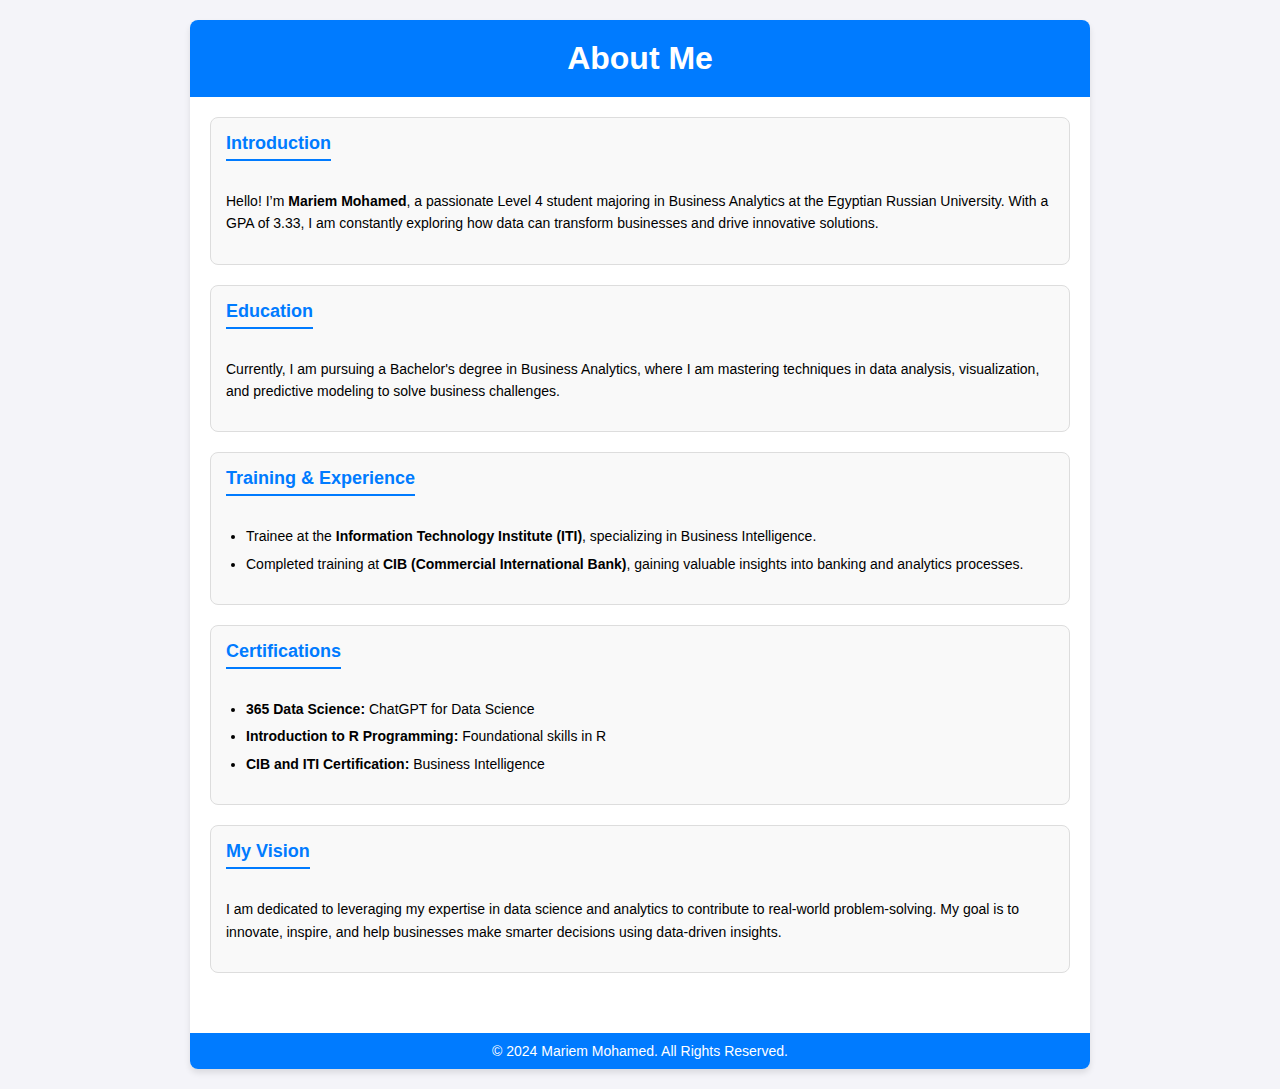
<file: about.html>
<!DOCTYPE html>
<html lang="en">
<head>
    <meta charset="UTF-8">
    <meta name="viewport" content="width=device-width, initial-scale=1.0">
    <title>About - Mariem Mohamed</title>
    <link rel="stylesheet" href="about.css">
</head>
<body>
    <div class="container">
        <header>
            <h1>About Me</h1>
        </header>
        <div class="content">
            <div class="section">
                <h2>Introduction</h2>
                <p>
                    Hello! I’m <strong>Mariem Mohamed</strong>, a passionate Level 4 student majoring in Business Analytics at the Egyptian Russian University. With a GPA of 3.33, I am constantly exploring how data can transform businesses and drive innovative solutions.
                </p>
            </div>
            <div class="section">
                <h2>Education</h2>
                <p>
                    Currently, I am pursuing a Bachelor's degree in Business Analytics, where I am mastering techniques in data analysis, visualization, and predictive modeling to solve business challenges.
                </p>
            </div>
            <div class="section">
                <h2>Training & Experience</h2>
                <ul>
                    <li>Trainee at the <strong>Information Technology Institute (ITI)</strong>, specializing in Business Intelligence.</li>
                    <li>Completed training at <strong>CIB (Commercial International Bank)</strong>, gaining valuable insights into banking and analytics processes.</li>
                </ul>
            </div>
            <div class="section">
                <h2>Certifications</h2>
                <ul>
                    <li><strong>365 Data Science:</strong> ChatGPT for Data Science</li>
                    <li><strong>Introduction to R Programming:</strong> Foundational skills in R</li>
                    <li><strong>CIB and ITI Certification:</strong> Business Intelligence</li>
                </ul>
            </div>
            <div class="section">
                <h2>My Vision</h2>
                <p>
                    I am dedicated to leveraging my expertise in data science and analytics to contribute to real-world problem-solving. My goal is to innovate, inspire, and help businesses make smarter decisions using data-driven insights.
                </p>
            </div>
        </div>
        <footer>
            &copy; 2024 Mariem Mohamed. All Rights Reserved.
        </footer>
    </div>
</body>
</html>
</file>
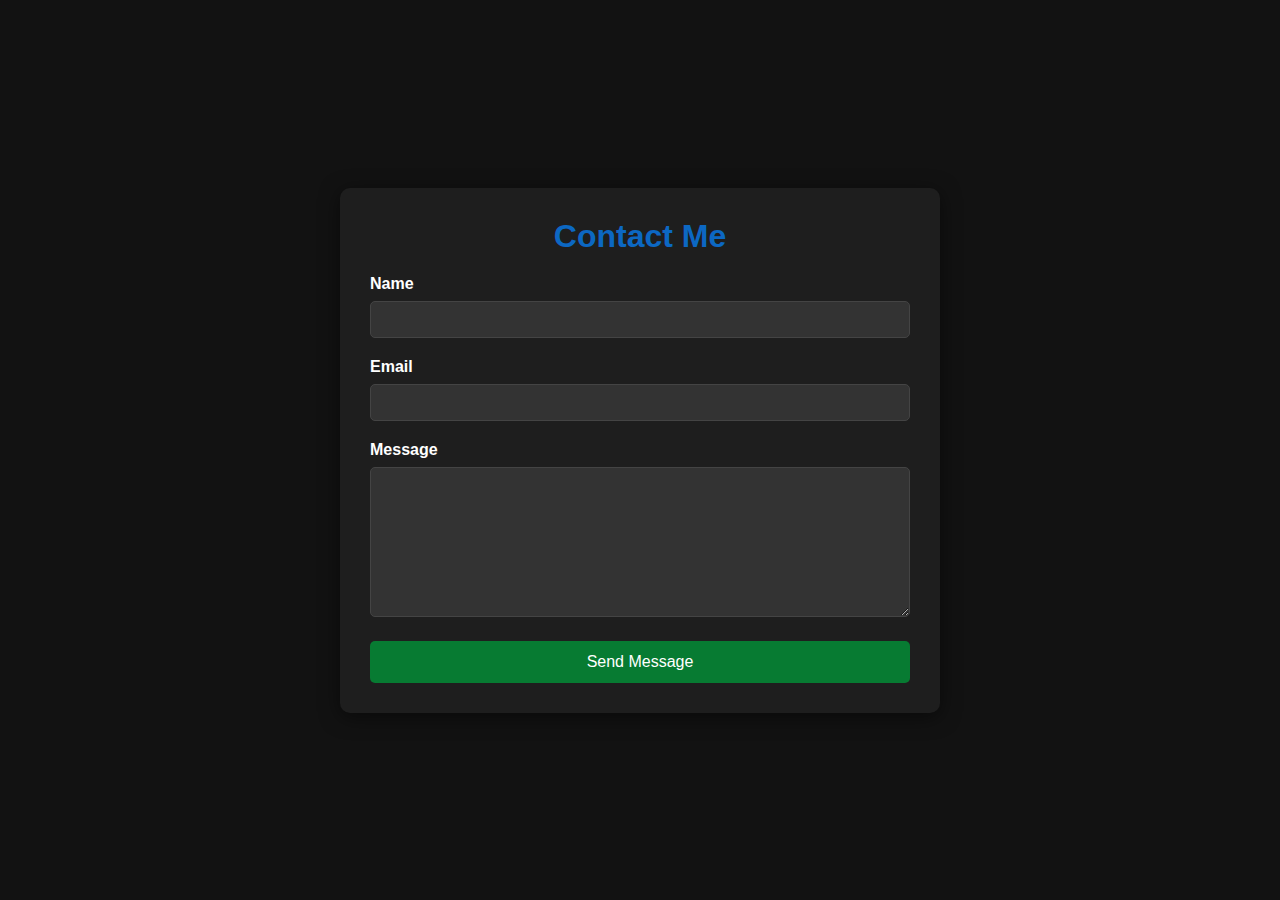
<file: contact.html>
<!DOCTYPE html>
<html lang="en">
<head>
    <meta charset="UTF-8">
    <meta name="viewport" content="width=device-width, initial-scale=1.0">
    <title>Contact</title>
    <link rel="stylesheet" href="contact.css">
</head>
<body>
    <section class="contact-section">
        <div class="contact-container">
            <h1>Contact Me</h1>
            <form action="#" method="post" class="contact-form">
                <label for="name">Name</label>
                <input type="text" id="name" name="name" required>

                <label for="email">Email</label>
                <input type="email" id="email" name="email" required>

                <label for="message">Message</label>
                <textarea id="message" name="message" required></textarea>

                <button type="submit">Send Message</button>
            </form>
        </div>
    </section>
</body>
</html>
</file>
<file: about.css>
/* General Styles */
body {
    font-family: Arial, sans-serif;
    margin: 0;
    padding: 0;
    background-color: #f4f4f9;
}

/* Container Styles */
.container {
    max-width: 900px;
    margin: 20px auto;
    background: #fff;
    box-shadow: 0 4px 6px rgba(0, 0, 0, 0.1);
    border-radius: 8px;
    overflow: hidden;
}

/* Header Styles */
header {
    background-color: #007bff;
    color: white;
    padding: 20px;
    text-align: center;
}

header h1 {
    margin: 0;
}

/* Content Styles */
.content {
    padding: 20px;
}

/* Section Styles */
.section {
    margin-bottom: 20px;
    padding: 15px;
    border: 1px solid #ddd;
    border-radius: 8px;
    background-color: #f9f9f9;
}

.section h2 {
    color: #007bff;
    margin-top: 0;
    font-size: 18px;
    border-bottom: 2px solid #007bff;
    display: inline-block;
    padding-bottom: 5px;
}

.section p, .section ul {
    font-size: 14px;
    line-height: 1.6;
}

.section ul {
    list-style-type: disc;
    padding-left: 20px;
}

.section ul li {
    margin-bottom: 5px;
}

/* Footer Styles */
footer {
    background-color: #007bff;
    color: white;
    text-align: center;
    padding: 10px;
    font-size: 14px;
    margin-top: 20px;
}
</file>
<file: contact.css>
/* Global Styles */
* {
    margin: 0;
    padding: 0;
    box-sizing: border-box;
    font-family: 'Poppins', sans-serif;
}

/* Body Styling */
body {
    background-color: #121212;  /* Soft black background */
    color: white;
    font-size: 16px;
}

/* Contact Section */
.contact-section {
    display: flex;
    justify-content: center;
    align-items: center;
    height: 100vh;
    padding: 20px;
}

.contact-container {
    background-color: #1e1e1e; /* Slightly lighter black for the form container */
    border-radius: 10px;
    padding: 30px;
    width: 100%;
    max-width: 600px;
    box-shadow: 0 4px 20px rgba(0, 0, 0, 0.5);
}

.contact-container h1 {
    text-align: center;
    margin-bottom: 20px;
    color: #0c68c3; /* Or any color you prefer */
}

/* Form Styling */
.contact-form label {
    display: block;
    margin-bottom: 8px;
    font-weight: bold;
}

.contact-form input,
.contact-form textarea {
    width: 100%;
    padding: 10px;
    margin-bottom: 20px;
    background-color: #333;
    color: white;
    border: 1px solid #444;
    border-radius: 5px;
}

.contact-form textarea {
    resize: vertical;
    min-height: 150px;
}

.contact-form button {
    background-color: #077b32; /* Green or change to blue if you prefer */
    color: white;
    padding: 12px 20px;
    border: none;
    border-radius: 5px;
    cursor: pointer;
    width: 100%;
    font-size: 16px;
    transition: 0.3s ease;
}

.contact-form button:hover {
    background-color: #055c26;
}
</file>
